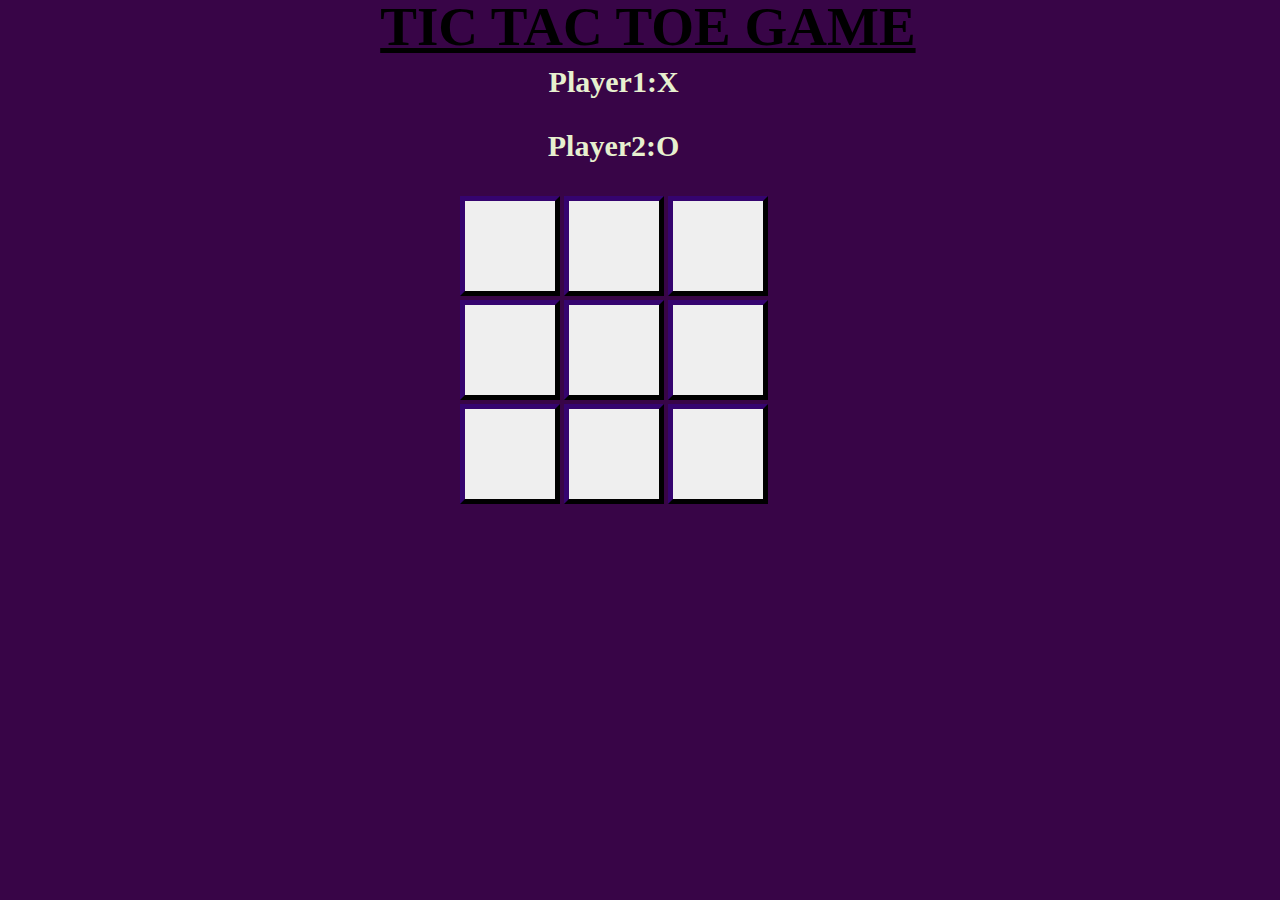
<file: tic-tac-toe/2player/index.html>
<!DOCTYPE html>
<html lang="en">
<head>
    <meta charset="UTF-8">
    <meta http-equiv="X-UA-Compatible" content="IE=edge">
    <meta name="viewport" content="width=device-width, initial-scale=1.0">
    <link href="index.css" rel="stylesheet" />
    <title>tic tac toe game</title>
</head>
<body>
    <div class="container">
    
        <h1>TIC TAC TOE GAME</h1>
        <div id="result">
            <p id="p1" >:X</p>
        
            <p id="p2">Player2:O</p>
        </div>

        <div id="box">
            <table>
                <tr>
                    <td><button class="tic_tac_toe"onclick="game()" id="b1"></button></td>
                    <td><button class="tic_tac_toe"onclick="game()" id="b2"></button></td>
                    <td><button class="tic_tac_toe"onclick="game()" id="b3"></button></td>
                </tr>
                <tr>
                    <td><button class="tic_tac_toe"onclick="game()" id="b4"></button></td>
                    <td><button class="tic_tac_toe"onclick="game()" id="b5"></button></td>
                    <td><button class="tic_tac_toe"onclick="game()" id="b6"></button></td>
                </tr>
                <tr>
                    <td><button class="tic_tac_toe"onclick="game()" id="b7"></button></td>
                    <td><button class="tic_tac_toe"onclick="game()" id="b8"></button></td>
                    <td><button class="tic_tac_toe"onclick="game()" id="b9"></button></td>
                </tr>
            </table>

        </div>


                    <button type="button" id="'replay" onclick="replay()"
                    class="button">Replay Game</button>
    </div>
<p id="id"></p>
<script src="index.js"></script>
</body>
</html>
</file>
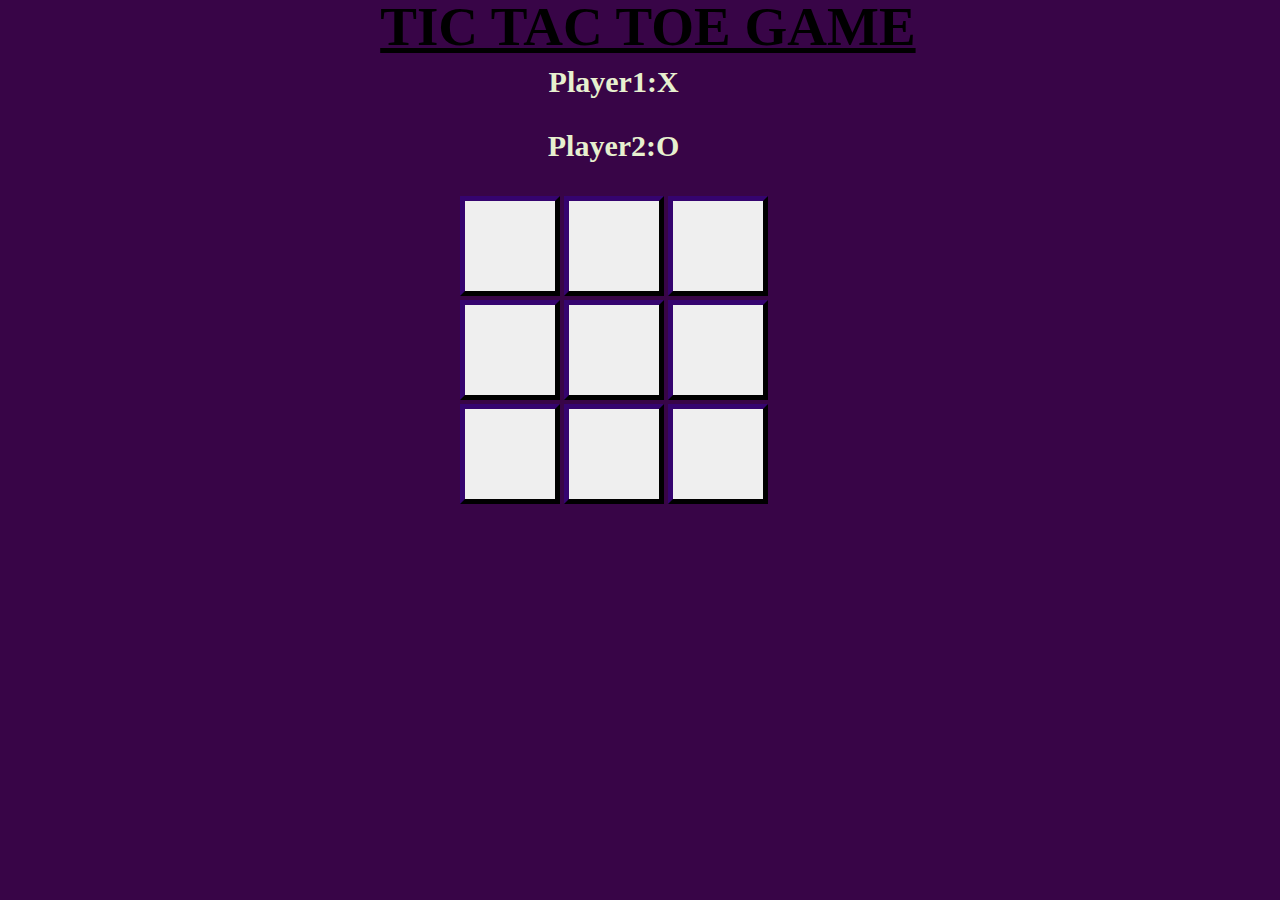
<file: tic-tac-toe/1player/1player.html>
<!DOCTYPE html>
<html lang="en">
<head>
    <meta charset="UTF-8">
    <meta http-equiv="X-UA-Compatible" content="IE=edge">
    <meta name="viewport" content="width=device-width, initial-scale=1.0">
    <link href="1player.css" rel="stylesheet" />
    <title>tic tac toe game</title>
</head>
<body>
    <div class="container">
    
        <h1>TIC TAC TOE GAME</h1>
        <div id="result">
            <p id="p1" >:X</p>
        
            <p id="p2">Player2:O</p>
        </div>

        <div id="box">
            <table>
                <tr>
                    <td><button class="tic_tac_toe"onclick="game()" id="b1"></button></td>
                    <td><button class="tic_tac_toe"onclick="game()" id="b2"></button></td>
                    <td><button class="tic_tac_toe"onclick="game()" id="b3"></button></td>
                </tr>
                <tr>
                    <td><button class="tic_tac_toe"onclick="game()" id="b4"></button></td>
                    <td><button class="tic_tac_toe"onclick="game()" id="b5"></button></td>
                    <td><button class="tic_tac_toe"onclick="game()" id="b6"></button></td>
                </tr>
                <tr>
                    <td><button class="tic_tac_toe"onclick="game()" id="b7"></button></td>
                    <td><button class="tic_tac_toe"onclick="game()" id="b8"></button></td>
                    <td><button class="tic_tac_toe"onclick="game()" id="b9"></button></td>
                </tr>
            </table>

        </div>

    </div>
<p id="id"></p>
<script src="1player.js"></script>
</body>
</html>
</file>
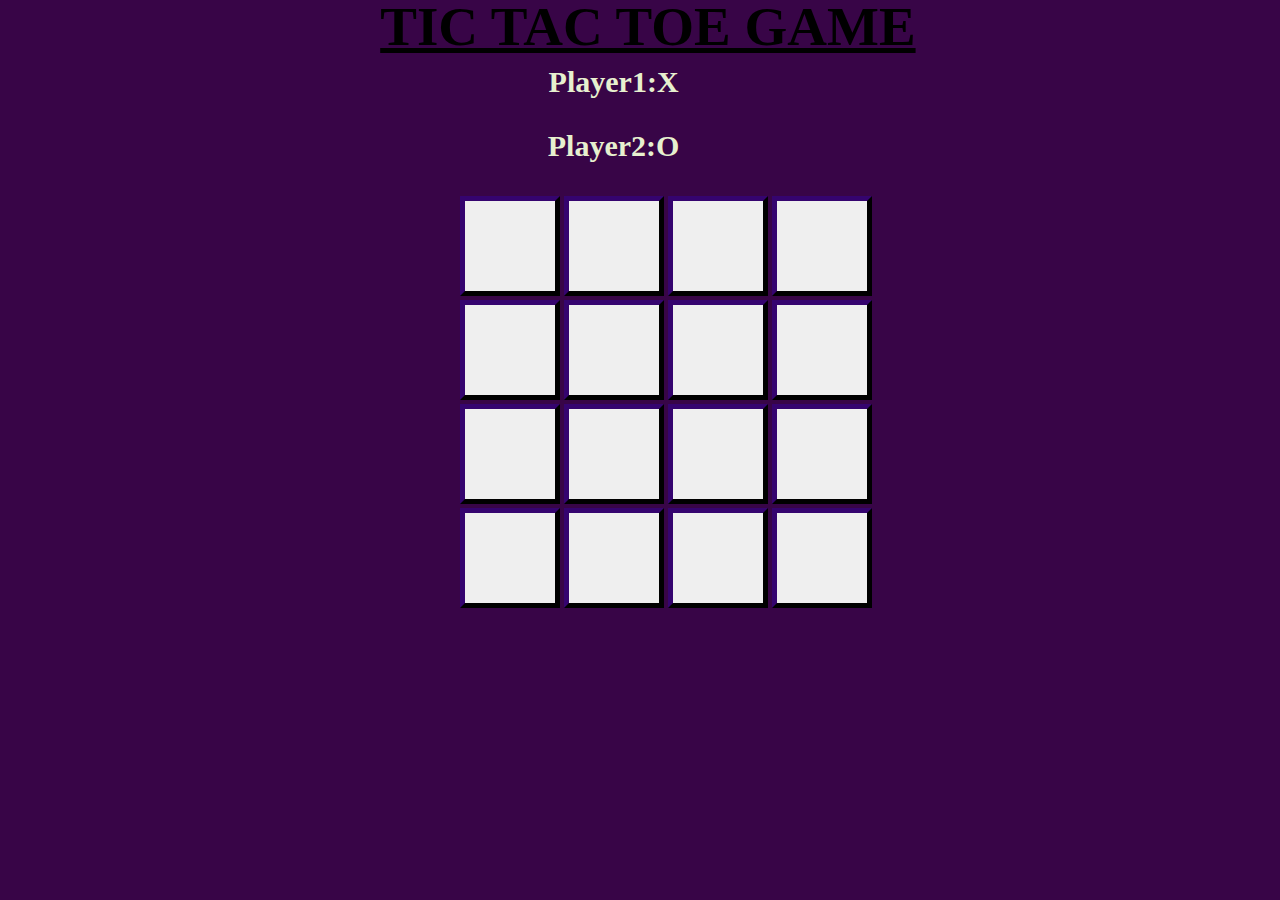
<file: tic-tac-toe/four1/four.html>
<!DOCTYPE html>
<html lang="en">
<head>
    <meta charset="UTF-8">
    <meta http-equiv="X-UA-Compatible" content="IE=edge">
    <meta name="viewport" content="width=device-width, initial-scale=1.0">
    <link href="four.css" rel="stylesheet" />
    <title>tic tac toe game</title>
</head>
<body>
    <div class="container">
    
        <h1>TIC TAC TOE GAME</h1>
        <div id="result">
            <p id="p1" >:X</p>
        
            <p id="p2">Player2:O</p>
        </div>

        <div id="box">
            <table>
                <tr>
                    <td><button class="tic_tac_toe"onclick="game()" id="b1"></button></td>
                    <td><button class="tic_tac_toe"onclick="game()" id="b2"></button></td>
                    <td><button class="tic_tac_toe"onclick="game()" id="b3"></button></td>
                    <td><button class="tic_tac_toe"onclick="game()" id="b4"></button></td>
                </tr>
                <tr>
                    <td><button class="tic_tac_toe"onclick="game()" id="b5"></button></td>
                    <td><button class="tic_tac_toe"onclick="game()" id="b6"></button></td>
                    <td><button class="tic_tac_toe"onclick="game()" id="b7"></button></td>
                    <td><button class="tic_tac_toe"onclick="game()" id="b8"></button></td>
                </tr>
                <tr>
                    <td><button class="tic_tac_toe"onclick="game()" id="b9"></button></td>
                    <td><button class="tic_tac_toe"onclick="game()" id="b10"></button></td>
                    <td><button class="tic_tac_toe"onclick="game()" id="b11"></button></td>
                    <td><button class="tic_tac_toe"onclick="game()" id="b12"></button></td>
                </tr>
                <tr>
                    <td><button class="tic_tac_toe"onclick="game()" id="b13"></button></td>
                    <td><button class="tic_tac_toe"onclick="game()" id="b14"></button></td>
                    <td><button class="tic_tac_toe"onclick="game()" id="b15"></button></td>
                    <td><button class="tic_tac_toe"onclick="game()" id="b16"></button></td>
                </tr>
            </table>

        </div>

    </div>
<p id="id"></p>
<script src="four.js"></script>
</body>
</html>
</file>
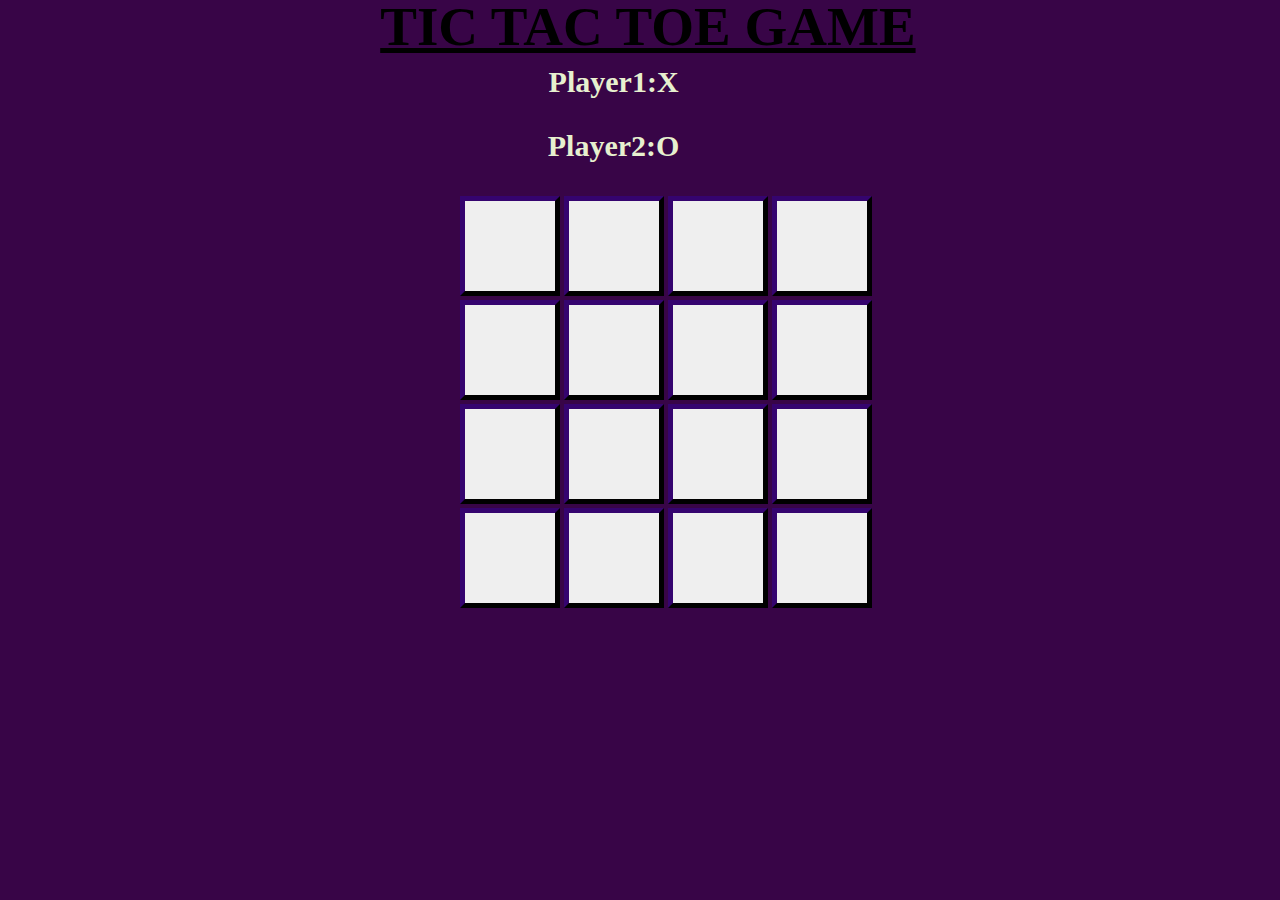
<file: tic-tac-toe/four2/four2.html>
<!DOCTYPE html>
<html lang="en">
<head>
    <meta charset="UTF-8">
    <meta http-equiv="X-UA-Compatible" content="IE=edge">
    <meta name="viewport" content="width=device-width, initial-scale=1.0">
    <link href="four2.css" rel="stylesheet" />
    <title>tic tac toe game</title>
</head>
<body>
    <div class="container">
    
        <h1>TIC TAC TOE GAME</h1>
        <div id="result">
            <p id="p1" >Player1:X</p>
        
            <p id="p2">Player2:O</p>
        </div>

        <div id="box">
            <table>
                <tr>
                    <td><button class="tic_tac_toe"onclick="game()" id="b1"></button></td>
                    <td><button class="tic_tac_toe"onclick="game()" id="b2"></button></td>
                    <td><button class="tic_tac_toe"onclick="game()" id="b3"></button></td>
                    <td><button class="tic_tac_toe"onclick="game()" id="b4"></button></td>
                </tr>
                <tr>
                    <td><button class="tic_tac_toe"onclick="game()" id="b5"></button></td>
                    <td><button class="tic_tac_toe"onclick="game()" id="b6"></button></td>
                    <td><button class="tic_tac_toe"onclick="game()" id="b7"></button></td>
                    <td><button class="tic_tac_toe"onclick="game()" id="b8"></button></td>
                </tr>
                <tr>
                    <td><button class="tic_tac_toe"onclick="game()" id="b9"></button></td>
                    <td><button class="tic_tac_toe"onclick="game()" id="b10"></button></td>
                    <td><button class="tic_tac_toe"onclick="game()" id="b11"></button></td>
                    <td><button class="tic_tac_toe"onclick="game()" id="b12"></button></td>
                </tr>
                <tr>
                    <td><button class="tic_tac_toe"onclick="game()" id="b13"></button></td>
                    <td><button class="tic_tac_toe"onclick="game()" id="b14"></button></td>
                    <td><button class="tic_tac_toe"onclick="game()" id="b15"></button></td>
                    <td><button class="tic_tac_toe"onclick="game()" id="b16"></button></td>
                </tr>
            </table>

        </div>

    </div>
<p id="id"></p>
<script src="four2.js"></script>
</body>
</html>
</file>
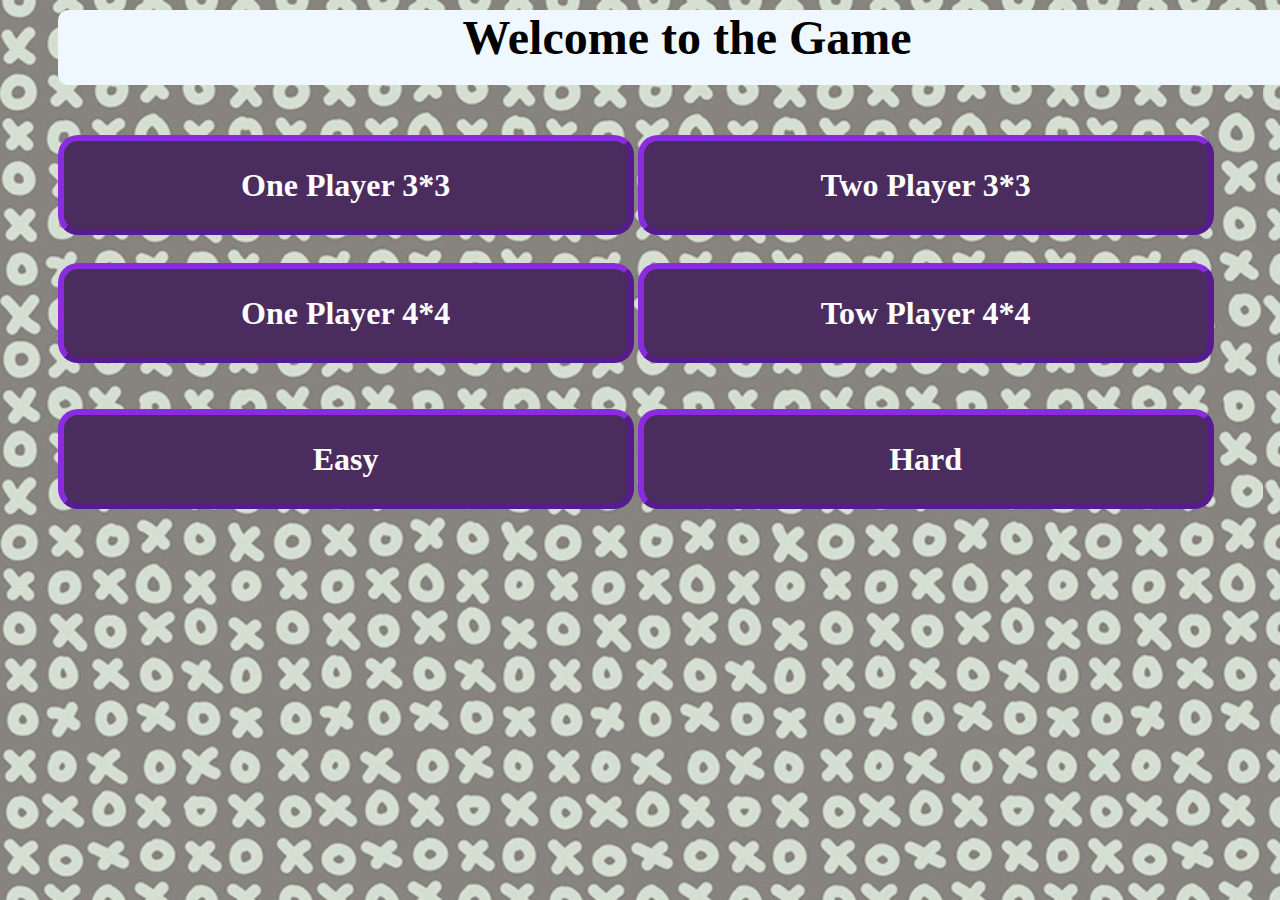
<file: tic-tac-toe/Main/index1.html>
<!DOCTYPE html>
<html lang="en">
<head>
    <meta charset="UTF-8">
    <meta http-equiv="X-UA-Compatible" content="IE=edge">
    <meta name="viewport" content="width=device-width, initial-scale=1.0">
    <link href="index1.css" rel="stylesheet" />
    <title>TIC TAC TOE</title>
</head>
<body>
    <div class="container">
        <div class="h">
            <h1 id="h1">Welcome to the Game</h1>
        </div>
            <button type="button" class="button" id="player1" onclick="window.location.href='//127.0.0.1:5500/tic-tac-toe/1player/1player.html'" >One Player 3*3</button>
            <button type="button" class="button" id="player2" onclick="window.location.href='//127.0.0.1:5500/tic-tac-toe/2player/index.html'" >Two Player  3*3</button> 
            </br>
            </br>
        <button type="button" class="button" id="three" onclick="window.location.href='//127.0.0.1:5500/tic-tac-toe/four/four.html'">One Player 4*4</button>
        <button type="button" class="button" id="four"  onclick="window.location.href='//127.0.0.1:5500/tic-tac-toe/four2/four2.html'">Tow Player 4*4</button>

             </br>
            </br></br>
        <button type="button" class="button" id="easy" >Easy</button>
        <button type="button" class="button" id="hard" >Hard</button>
            </br></br>
        <!-- <button type="button" class="button" id="go" >GO</button>
            -->
    
       


    </div>
    
</body>
</html>
</file>
<file: tic-tac-toe/2player/index.css>
body{
    background-color: #380547;
    background-position: center;
    background-repeat: no-repeat;
    background-size: cover;
    margin:50px 0; 
    padding:0;
    text-align:center;
}
html {
    display: flex;
    justify-content: center;
}
.container{
    width:450%;
    margin-left: 15%;

    padding:15px;

}
h1{
    width: 23.02%;
    margin-top: -70px;
    margin-left: -5%;
    text-align: right;
    text-decoration: underline;
    font-family: cursive;
    font-size: 55px;
}

#result{
    width: 22.3%;

}
#result{
    margin-left: -5%;
    text-align: center;
    font-family: cursive;
    font-size: 30px;
    font-weight: bold;
    margin-top: -30px;
    color: #e7f0cf;
}
.box{
margin-left: 100%;
}
.tic_tac_toe{

    
    width:100px;
   height: 100px;
    border-width: thick;
    border-color:#0d011b ;
    font-size: xxx-large;
    color:white;
    cursor: pointer;
}

.button{
    text-align: center;
    height: 50px;
    width: 152px;
    font-size: large;
    border-radius: 15px;
    background-color: #9c2105;
    color:white;
    border-width: 2px;
    border-color: #f3b5a7;
    margin-top: 10px;
    cursor: pointer;
    margin-left: 105px;
    margin-right: 2px;
}
</file>
<file: tic-tac-toe/1player/1player.css>
body{
    background-color: #380547;
    background-position: center;
    background-repeat: no-repeat;
    background-size: cover;
    margin:50px 0; 
    padding:0;
    text-align:center;
}
html {
    display: flex;
    justify-content: center;
}
.container{
    width:450%;
    margin-left: 15%;

    padding:15px;

}
h1{
    width: 23.02%;
    margin-top: -70px;
    margin-left: -5%;
    text-align: right;
    text-decoration: underline;
    font-family: cursive;
    font-size: 55px;
}

#result{
    width: 22.3%;

}
#result{
    margin-left: -5%;
    text-align: center;
    font-family: cursive;
    font-size: 30px;
    font-weight: bold;
    margin-top: -30px;
    color: #e7f0cf;
}
.box{
margin-left: 100%;
}
.tic_tac_toe{

    
    width:100px;
   height: 100px;
    border-width: thick;
    border-color:#0d011b ;
    font-size: xxx-large;
    color:white;
    cursor: pointer;
}

.button{
    text-align: center;
    height: 50px;
    width: 152px;
    font-size: large;
    border-radius: 15px;
    background-color: #9c2105;
    color:white;
    border-width: 2px;
    border-color: #f3b5a7;
    margin-top: 10px;
    cursor: pointer;
    margin-left: 105px;
    margin-right: 2px;
}
</file>
<file: tic-tac-toe/four1/four.css>
body{
    background-color: #380547;
    background-position: center;
    background-repeat: no-repeat;
    background-size: cover;
    margin:50px 0; 
    padding:0;
    text-align:center;
}
html {
    display: flex;
    justify-content: center;
}
.container{
    width:450%;
    margin-left: 15%;

    padding:15px;

}
h1{
    width: 23.02%;
    margin-top: -70px;
    margin-left: -5%;
    text-align: right;
    text-decoration: underline;
    font-family: cursive;
    font-size: 55px;
}

#result{
    width: 22.3%;

}
#result{
    margin-left: -5%;
    text-align: center;
    font-family: cursive;
    font-size: 30px;
    font-weight: bold;
    margin-top: -30px;
    color: #e7f0cf;
}
.box{
margin-left: 100%;
}
.tic_tac_toe{

    
    width:100px;
   height: 100px;
    border-width: thick;
    border-color:#0d011b ;
    font-size: xxx-large;
    color:white;
    cursor: pointer;
}

.button{
    text-align: center;
    height: 50px;
    width: 152px;
    font-size: large;
    border-radius: 15px;
    background-color: #9c2105;
    color:white;
    border-width: 2px;
    border-color: #f3b5a7;
    margin-top: 10px;
    cursor: pointer;
    margin-left: 105px;
    margin-right: 2px;
}
</file>
<file: tic-tac-toe/four2/four2.css>
body{
    background-color: #380547;
    background-position: center;
    background-repeat: no-repeat;
    background-size: cover;
    margin:50px 0; 
    padding:0;
    text-align:center;
}
html {
    display: flex;
    justify-content: center;
}
.container{
    width:450%;
    margin-left: 15%;

    padding:15px;

}
h1{
    width: 23.02%;
    margin-top: -70px;
    margin-left: -5%;
    text-align: right;
    text-decoration: underline;
    font-family: cursive;
    font-size: 55px;
}

#result{
    width: 22.3%;

}
#result{
    margin-left: -5%;
    text-align: center;
    font-family: cursive;
    font-size: 30px;
    font-weight: bold;
    margin-top: -30px;
    color: #e7f0cf;
}
.box{
margin-left: 100%;
}
.tic_tac_toe{

    
    width:100px;
   height: 100px;
    border-width: thick;
    border-color:#0d011b ;
    font-size: xxx-large;
    color:white;
    cursor: pointer;
}

.button{
    text-align: center;
    height: 50px;
    width: 152px;
    font-size: large;
    border-radius: 15px;
    background-color: #9c2105;
    color:white;
    border-width: 2px;
    border-color: #f3b5a7;
    margin-top: 10px;
    cursor: pointer;
    margin-left: 105px;
    margin-right: 2px;
}
</file>
<file: tic-tac-toe/Main/index1.css>
*{
    margin: 0px;
    padding: 0px;
}
body{
    background-image: url("tic tac toe.jpg");

}
.container{

    width: 450%;
    margin: auto;
}
/*عکس*/
.h{
    padding-left: 1%;
    padding-right: 1%;
}
#h1{

    margin-top: 10px;
    text-align: center;
    background-color: aliceblue;
    width: 22.3%;
    font-size:xxx-large;
    border-radius: 10px;
    padding-bottom: 20px;

}
/*عکس*/
.button{
    text-align: center;
    font-size: xx-large;
    background-color: #4A2D5E;
    color: white;
    width: 250px;
    height: 100px;
    border-radius: 20px;
    font-family: cursive;
    font-weight: bold;
    border-width: 6px;
    border-color: blueviolet;
    cursor: pointer;
    transform: scale(1);
}
/*
button :hover{
    color: red;
    transform: (0.90);
}*/
#player1{
    margin-top: 10px;
    margin-left: 1%;
    width: 10%;

}
#player2{
    margin-top: 50px;
    width: 10%;
}
#easy{
    margin-top: 10px;
    margin-left: 1%;
    width: 10%;
}
#hard{
    margin-top: 10px;
    width: 10%;
}
#three{
    margin-top: 10px;
    margin-left: 1%;
    width: 10%;
}
#four{
    margin-top: 10px;
    width: 10%;
}
#go{
    margin-top: 20px;
    margin-left: 8%;
    width: 6%;
}
</file>
